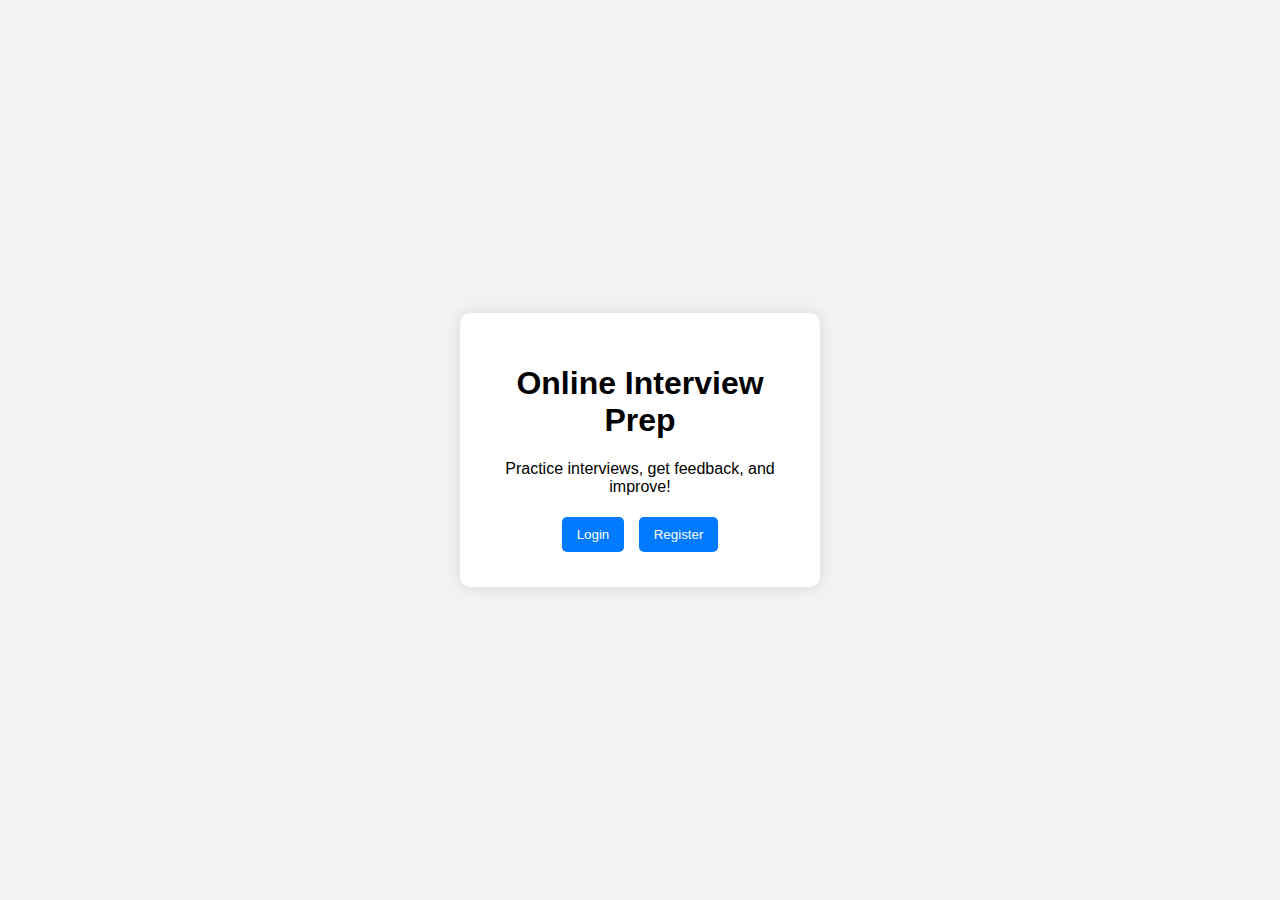
<file: index.html>
<!DOCTYPE html>
<html lang="en">
<head>
  <meta charset="UTF-8" />
  <title>Virtual Interview Plateform</title>
  <meta name="viewport" content="width=device-width, initial-scale=1.0">
  <link rel="stylesheet" href="css/style.css" />
</head>
<body>
  <div class="container">

    <!-- Home Section -->
    <div id="home" class="tab active">
      <h1>Online Interview Prep</h1>
      <p>Practice interviews, get feedback, and improve!</p>
      <button class="btn" onclick="showTab('login')">Login</button>
      <button class="btn" onclick="showTab('register')">Register</button>
    </div>

    <!-- Login Section -->
    <div id="login" class="tab">
      <h2>Login</h2>
      <form action="php/login.php" method="post">
        <input type="text" name="username" placeholder="Username" required /><br>
        <input type="password" name="password" placeholder="Password" required /><br>
        <button type="submit" class="btn">Login</button>
      </form>
      <button class="btn" onclick="showTab('home')">Back</button>
    </div>

    <!-- Register Section -->
    <div id="register" class="tab">
      <h2>Register</h2>
      <form action="php/register.php" method="post">
        <input type="text" name="username" placeholder="Username" required /><br>
        <input type="password" name="password" placeholder="Password" required /><br>
        <button type="submit" class="btn">Register</button>
      </form>
      <button class="btn" onclick="showTab('home')">Back</button>
    </div>

  </div>

  <script src="js/script.js"></script>
</body>
</html>
</file>
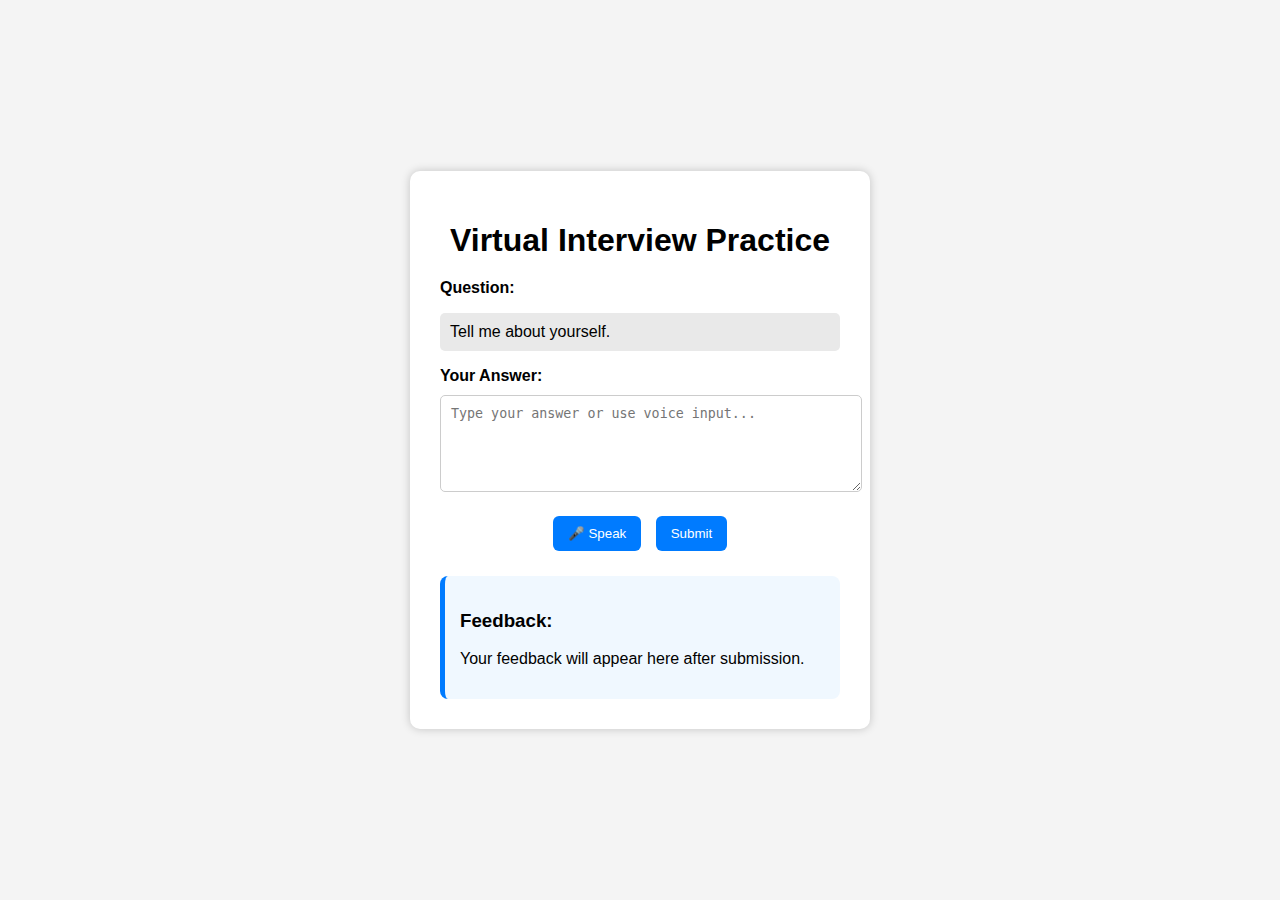
<file: interview.html>
<!DOCTYPE html>
<html lang="en">
<head>
  <meta charset="UTF-8" />
  <title>Interview Practice</title>
  <meta name="viewport" content="width=device-width, initial-scale=1.0" />
  <link rel="stylesheet" href="css/interview.css" />
</head>
<body>

  <div class="container">
    <h1>Virtual Interview Practice</h1>

    <label for="question">Question:</label>
    <p id="question">Tell me about yourself.</p>

    <label for="answer">Your Answer:</label>
    <textarea id="answer" rows="5" placeholder="Type your answer or use voice input..."></textarea>
    
    <div class="buttons">
      <button onclick="startVoiceInput()">🎤 Speak</button>
      <button onclick="submitAnswer()">Submit</button>
    </div>

    <div class="feedback">
      <h3>Feedback:</h3>
      <p id="feedbackText">Your feedback will appear here after submission.</p>
    </div>
  </div>

  <script>
    function startVoiceInput() {
      const recognition = new (window.SpeechRecognition || window.webkitSpeechRecognition)();
      recognition.lang = 'en-US';
      recognition.start();
      recognition.onresult = function(event) {
        document.getElementById('answer').value = event.results[0][0].transcript;
      };
    }

    function submitAnswer() {
      const answer = document.getElementById('answer').value.trim();
      if (answer === "") {
        alert("Please enter or speak your answer first.");
        return;
      }

      // Placeholder feedback (AI integration will come later)
      document.getElementById('feedbackText').innerText =
        "Great start! Try to structure your answer clearly. Keep it relevant and concise.";
    }
  </script>
</body>
</html>
</file>
<file: css/style.css>
body {
    margin: 0;
    padding: 0;
    font-family: sans-serif;
    background: #f2f2f2;
    /* background-color: black; */
    display: flex;
    justify-content: center;
    align-items: center;
    height: 100vh;
  }
  
  .container {
    background: white;
    /* background: #007bff; */
    padding: 30px;
    border-radius: 10px;
    box-shadow: 0 0 15px rgba(0,0,0,0.1);
    text-align: center;
    width: 300px;
  }
  
  input {
    width: 90%;
    padding: 8px;
    margin-bottom: 10px;
  }
  
  .btn {
    padding: 10px 15px;
    background: #007bff;
    color: white;
    border: none;
    border-radius: 5px;
    margin: 5px;
  }
  
  .btn:hover {
    background: #0056b3;
    cursor: pointer;
  }
  
  .tab {
    display: none;
  }
  
  .active {
    display: block;
  }
</file>
<file: css/interview.css>
body {
    font-family: Arial, sans-serif;
    background: #f4f4f4;
    margin: 0;
    padding: 0;
    display: flex;
    justify-content: center;
    align-items: center;
    height: 100vh;
  }
  
  .container {
    background: white;
    padding: 30px;
    border-radius: 10px;
    width: 400px;
    box-shadow: 0 0 10px rgba(0,0,0,0.2);
  }
  
  h1 {
    text-align: center;
    margin-bottom: 20px;
  }
  
  label {
    font-weight: bold;
  }
  
  #question {
    background: #e9e9e9;
    padding: 10px;
    border-radius: 5px;
  }
  
  textarea {
    width: 100%;
    padding: 10px;
    margin-top: 10px;
    margin-bottom: 15px;
    border-radius: 5px;
    border: 1px solid #ccc;
  }
  
  .buttons {
    text-align: center;
  }
  
  button {
    padding: 10px 15px;
    margin: 5px;
    background-color: #007bff;
    color: white;
    border: none;
    border-radius: 6px;
    cursor: pointer;
  }
  
  button:hover {
    background-color: #0056b3;
  }
  
  .feedback {
    margin-top: 20px;
    padding: 15px;
    background: #f0f8ff;
    border-radius: 8px;
    border-left: 5px solid #007bff;
  }
</file>
